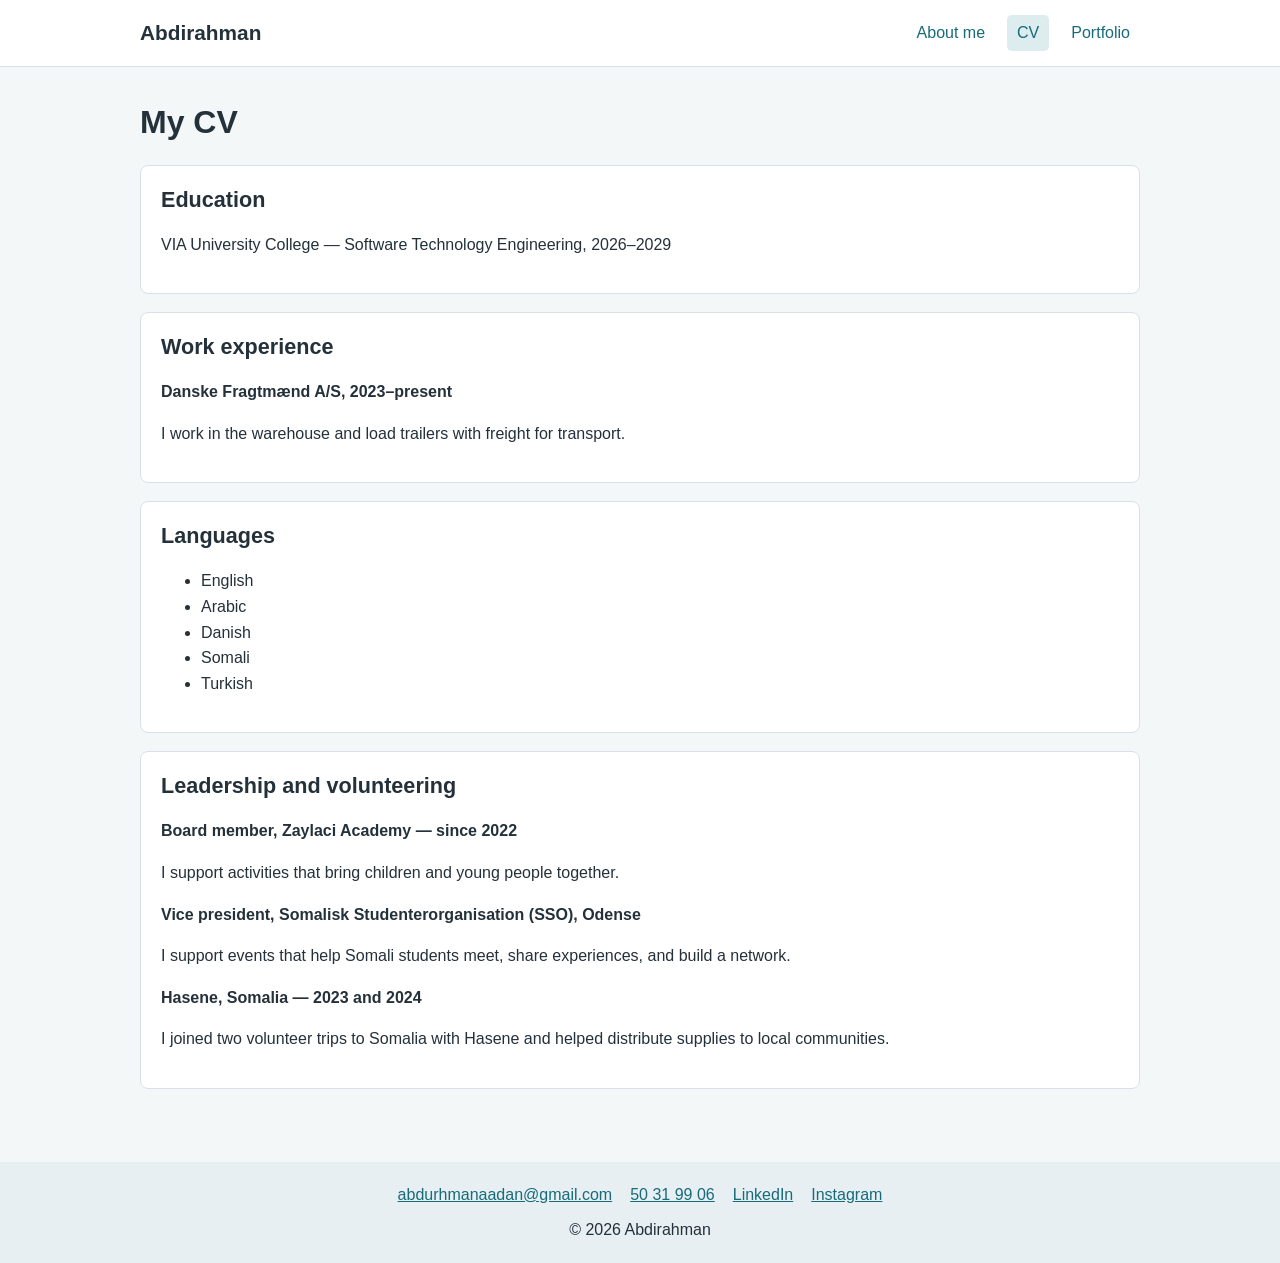
<file: cv.html>
<!doctype html>
<html lang="en">
<head>
  <meta charset="utf-8">
  <meta name="viewport" content="width=device-width, initial-scale=1">
  <title>CV | Abdirahman</title>
  <link rel="stylesheet" href="css/style.css">
</head>
<body>
  <header>
    <div class="container header-inner">
      <p class="site-name"><a href="index.html">Abdirahman</a></p>
      <nav aria-label="Main navigation">
        <a href="index.html">About me</a>
        <a href="cv.html" aria-current="page">CV</a>
        <a href="portfolio.html">Portfolio</a>
      </nav>
    </div>
  </header>

  <main class="container">
    <h1>My CV</h1>

    <section class="card">
      <h2>Education</h2>
      <p>VIA University College — Software Technology Engineering, 2026–2029</p>
    </section>

    <section class="card">
      <h2>Work experience</h2>
      <p><strong>Danske Fragtmænd A/S, 2023–present</strong></p>
      <p>I work in the warehouse and load trailers with freight for transport.</p>
    </section>

    <section class="card">
      <h2>Languages</h2>
      <ul>
        <li>English</li>
        <li>Arabic</li>
        <li>Danish</li>
        <li>Somali</li>
        <li>Turkish</li>
      </ul>
    </section>

    <section class="card">
      <h2>Leadership and volunteering</h2>
      <p><strong>Board member, Zaylaci Academy — since 2022</strong></p>
      <p>I support activities that bring children and young people together.</p>
      <p><strong>Vice president, Somalisk Studenterorganisation (SSO), Odense</strong></p>
      <p>I support events that help Somali students meet, share experiences, and build a network.</p>
      <p><strong>Hasene, Somalia — 2023 and 2024</strong></p>
      <p>I joined two volunteer trips to Somalia with Hasene and helped distribute supplies to local communities.</p>
    </section>
  </main>

  <footer>
    <div class="container">
      <div class="footer-links">
        <a href="mailto:abdurhmanaadan@gmail.com">abdurhmanaadan@gmail.com</a>
        <a href="tel:+4550319906">50 31 99 06</a>
        <a href="https://www.linkedin.com/in/abdirahman-aadan-1037bb230/" target="_blank" rel="noopener">LinkedIn</a>
        <a href="https://www.instagram.com/abdirahmaan__aadan/" target="_blank" rel="noopener">Instagram</a>
      </div>
      © 2026 Abdirahman
    </div>
  </footer>
</body>
</html>
</file>
<file: css/style.css>
/* Basic page styles */
* {
  box-sizing: border-box;
}

body {
  margin: 0;
  font-family: Arial, sans-serif;
  line-height: 1.6;
  color: #24313a;
  background: #f4f7f8;
}

img {
  max-width: 100%;
}

a {
  color: #176b7a;
}

.container {
  width: 90%;
  max-width: 1000px;
  margin: 0 auto;
}

/* Header and navigation use Flexbox */
header {
  background: white;
  border-bottom: 1px solid #d8e2e6;
}

.header-inner,
nav {
  display: flex;
  align-items: center;
  flex-wrap: wrap;
  gap: 12px;
}

.header-inner {
  justify-content: space-between;
  padding: 15px 0;
}

.site-name {
  margin: 0;
  font-size: 1.3rem;
  font-weight: bold;
}

.site-name a {
  color: #24313a;
  text-decoration: none;
}

nav a {
  padding: 5px 10px;
  text-decoration: none;
}

nav a:hover,
nav a[aria-current="page"] {
  background: #dcecef;
  border-radius: 5px;
}

main {
  padding-top: 35px;
  padding-bottom: 55px;
}

h1,
h2 {
  line-height: 1.3;
}

h1 {
  margin-top: 0;
  font-size: 2rem;
}

h2 {
  font-size: 1.35rem;
}

.intro,
.card,
.project-card {
  background: white;
  border: 1px solid #d8e2e6;
  border-radius: 8px;
}

.intro {
  padding: 20px;
  margin-bottom: 25px;
}

.profile-frame {
  width: 220px;
  height: 220px;
  flex-shrink: 0;
  overflow: hidden;
  border-radius: 6px;
}

.profile-photo {
  display: block;
  width: 100%;
  height: 100%;
  object-fit: cover;
  object-position: center 35%;
  transform: scale(1.45);
  transform-origin: center 35%;
}

.card {
  padding: 20px;
  margin-bottom: 18px;
}

.card h2,
.project-card h2 {
  margin-top: 0;
}

.back-link {
  display: inline-block;
  margin-bottom: 20px;
}

/* The portfolio cards use CSS Grid */
.projects {
  display: grid;
  gap: 18px;
  margin-top: 25px;
}

.project-card {
  overflow: hidden;
}

.project-card.featured {
  border: 2px solid #176b7a;
}

.project-card img {
  display: block;
  width: 100%;
  height: 180px;
  object-fit: cover;
}

.project-content {
  padding: 18px;
}

.project-content p {
  margin: 8px 0;
}

.gallery {
  display: grid;
  gap: 18px;
  justify-items: center;
  margin-top: 25px;
}

.gallery figure {
  width: 100%;
  max-width: 240px;
  margin: 0;
}

.gallery img {
  display: block;
  width: 100%;
  height: 180px;
  object-fit: cover;
  border-radius: 6px;
}

.gallery figcaption {
  margin-top: 5px;
  font-size: 0.9rem;
  color: #52626b;
}

.gallery figure.event-photo {
  grid-column: 1 / -1;
  max-width: 600px;
}

.event-photo img {
  height: auto;
}

footer {
  padding: 20px 0;
  background: #e7eff2;
  text-align: center;
}

.footer-links {
  display: flex;
  justify-content: center;
  flex-wrap: wrap;
  gap: 6px 18px;
  margin-bottom: 10px;
}

/* Two columns on tablets */
@media (min-width: 700px) {
  .intro {
    display: flex;
    align-items: center;
    gap: 25px;
  }

  .projects {
    grid-template-columns: repeat(2, 1fr);
  }

  .gallery {
    grid-template-columns: repeat(3, 1fr);
  }
}

/* Three project columns on wide screens */
@media (min-width: 1024px) {
  .projects {
    grid-template-columns: repeat(3, 1fr);
  }
}
</file>
